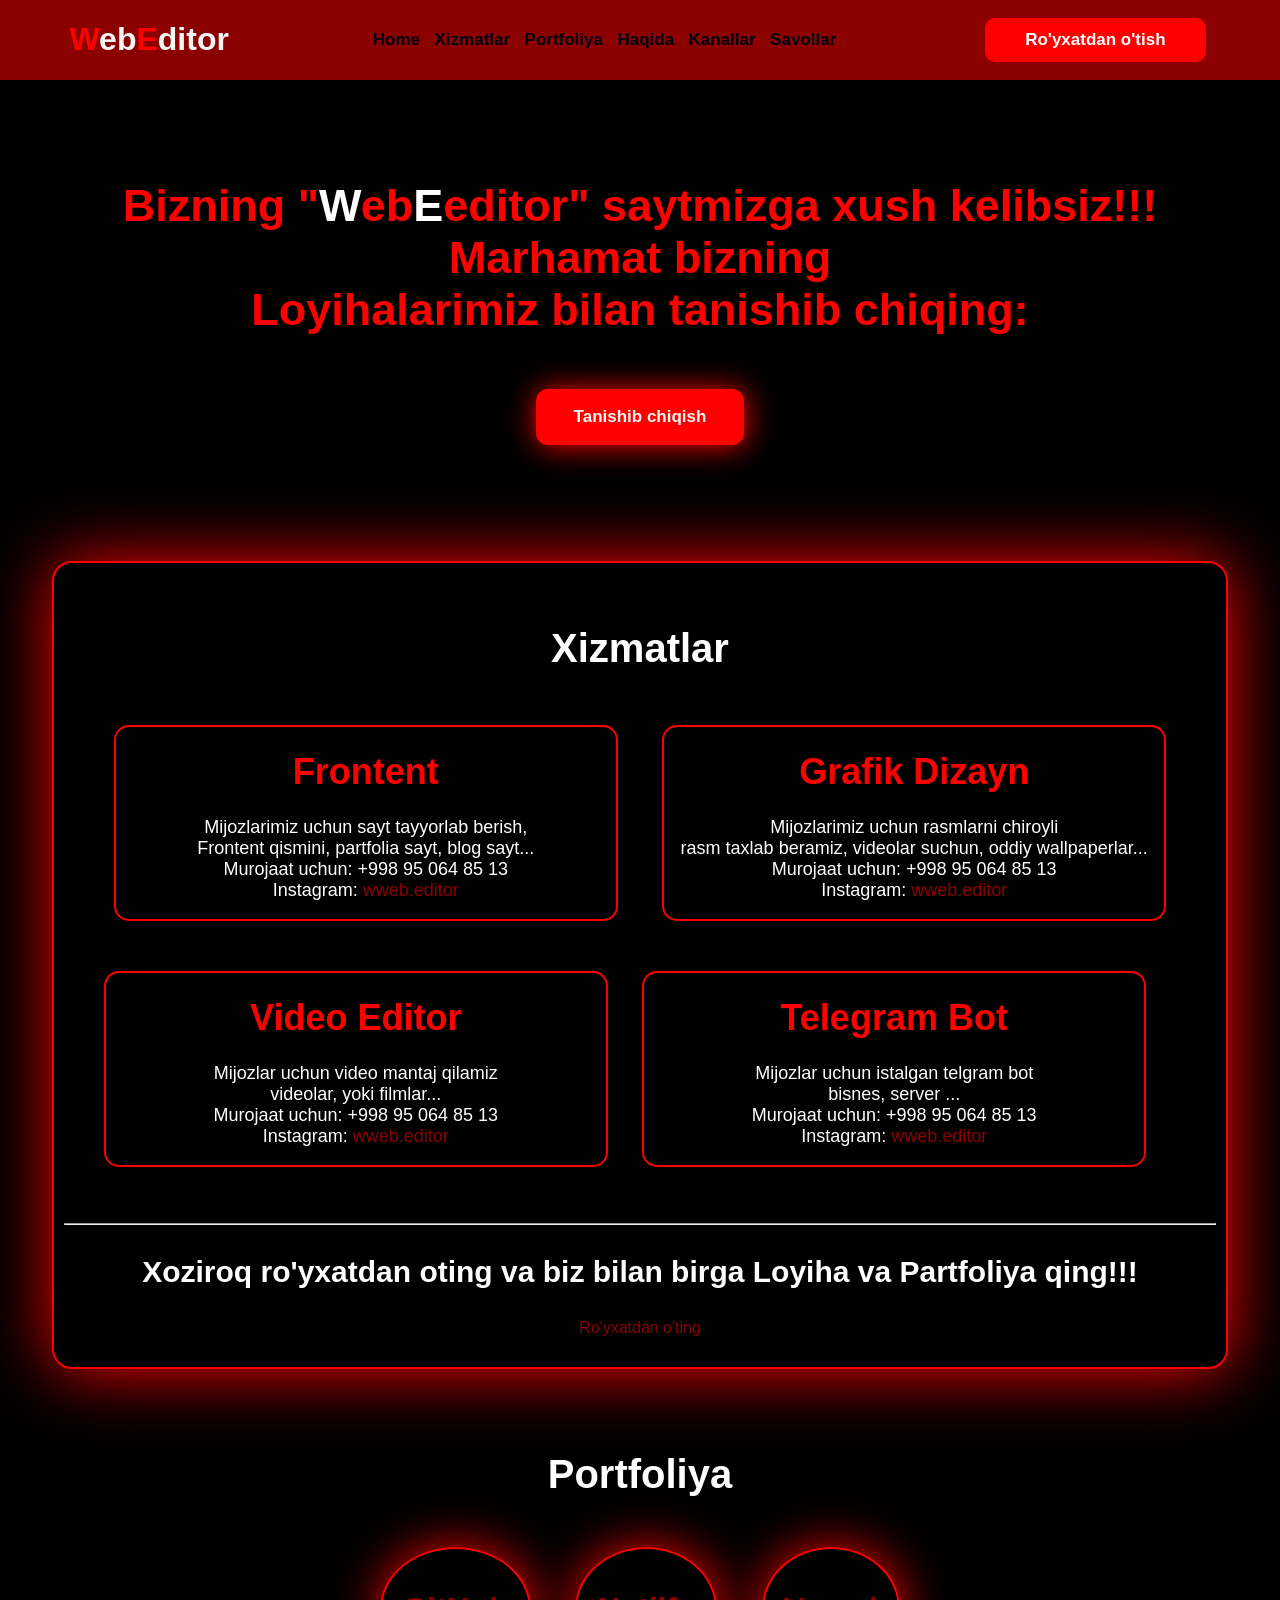
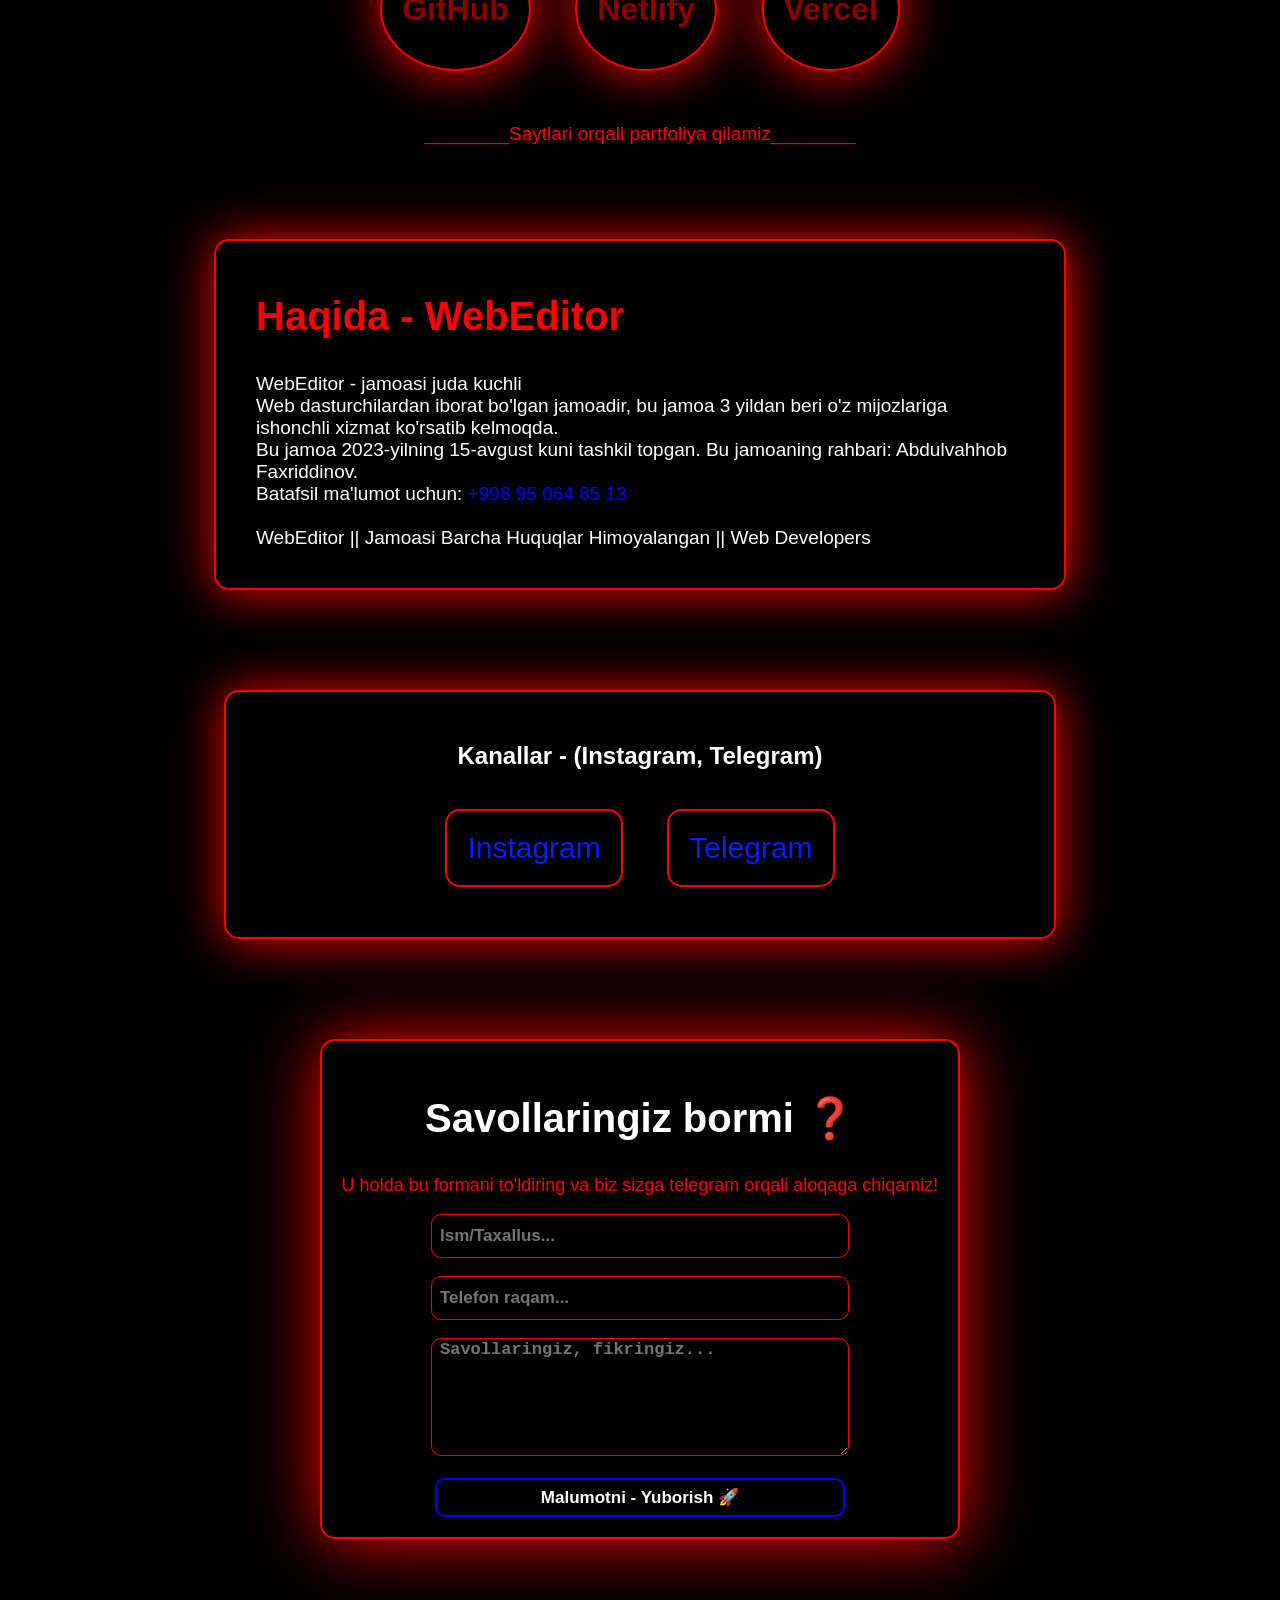
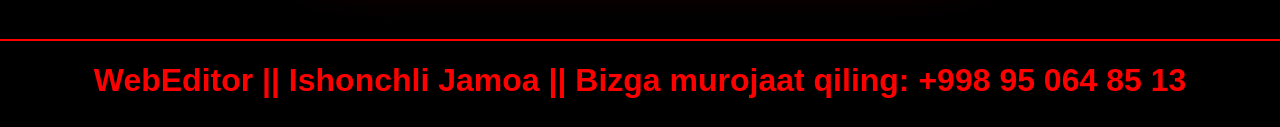
<file: index.html>
<!DOCTYPE html>
<html>
<head>
	<meta charset="UTF-8">
	<meta http-equiv="X-UA-Compatible" content="IE=edge">
	
	<title>WebEditor - Xizmatlar, Portfoliya, Web Dasturlash Jamoasi</title>
	<link rel="icon" sizes="20x30" href="wweb_editor.jpg" type="image/x-icon">

	<!-- RESPONSIVE -->
	<meta name="viewport" content="width=device-width, initial-scale=1.0">

	<!-- SEO (QIDIRUV UCHUN) -->
	<meta name="description" content="WebEditor - professional web dasturchilar jamoasi. Frontend, grafik dizayn, video montaj va Telegram bot xizmatlari.">
	<meta name="keywords" content="web dasturlash, frontend, telegram bot, grafik dizayn, portfolio, web xizmatlar">
	<meta name="author" content="WebEditor team">

	<!-- GOOGLE INDEX -->
	<meta name="robots" content="index, follow">

	<!-- OPEN GRAPH (TELEGRAM, INSTAGRAM UCHUN) -->
	<meta property="og:title" content="WebEditor - Professional Web Xizmatlar">
	<meta property="og:description" content="Frontend, dizayn, video montaj va Telegram bot xizmatlari. WebEditor jamoasi bilan ishlang!">
	<meta property="og:type" content="website">
	<meta property="og:url" content="https://webeditor.vercel.app">
	<meta property="og:image" content="wweb_editor.jpg">

	<!-- TWITTER CARD -->
	<meta name="twitter:card" content="summary_large_image">
	<meta name="twitter:title" content="WebEditor - Web Xizmatlar">
	<meta name="twitter:description" content="Frontend, dizayn va bot xizmatlari.">
	<meta name="twitter:image" content="wweb_editor.jpg">

	<!-- FAVICON -->
	<link rel="icon" href="favicon.ico" type="image/x-icon">

	<!-- CSS -->
	<link rel="stylesheet" type="text/css" href="in1style.css">
</head>
<body>

	<div class="div-center">
		<div class="div-inline">
			<header>
				<h1><span style="color: red;">W</span>eb<span style="color: red;">E</span>ditor</h1>

				<nav>
					<a href="#home-div">Home</a>
					<a href="#xizmatlar-div">Xizmatlar</a>
					<a href="#portfoliya-div">Portfoliya</a>
					<a href="#about-div">Haqida</a>
					<a href="#channel-div">Kanallar</a>
					<a href="#question-div">Savollar</a>
				</nav>


				<div class="div-btn-right">
					<a href="signup.html">
						<button>Ro'yxatdan o'tish</button>
					</a>
				</div>
			</header>


			<section id="home-div">
			<h1>Bizning "<span style="color: white;">W</span>eb<span style="color: white;">E</span>editor" saytmizga xush kelibsiz!!!<br>Marhamat bizning<br> Loyihalarimiz bilan tanishib chiqing:</h1>


			<div class="btn-div-logo">
				<a href="projects.html">
					<button class="btn-portfoliya">
						Tanishib chiqish
					</button>
				</a>
			</div>
			</section>


			<div id="xizmatlar-div" class="div-menu-center">
				<div class="div-menu">
					<h2>Xizmatlar</h2>

					<div class="div-ey">
						<div class="div-one">
							<h1>Frontent</h1>

							<p>Mijozlarimiz uchun sayt tayyorlab berish,<br> Frontent qismini, partfolia sayt, blog sayt...<br>Murojaat uchun: +998 95 064 85 13<br> Instagram: <a href="https://www.instagram.com/wweb.editor">wweb.editor</a> </p>
						</div>

						<div class="div-two">
							<h1>Grafik Dizayn</h1>

							<p>Mijozlarimiz uchun rasmlarni chiroyli<br> rasm taxlab beramiz, videolar suchun, oddiy wallpaperlar...<br>Murojaat uchun: +998 95 064 85 13<br> Instagram: <a href="https://www.instagram.com/wweb.editor">wweb.editor</a></p>
						</div>

						<div class="div-three">
							<h1>Video Editor</h1>

							<p>Mijozlar uchun video mantaj qilamiz<br> videolar, yoki filmlar...<br> Murojaat uchun: +998 95 064 85 13<br> Instagram: <a href="https://www.instagram.com/wweb.editor">wweb.editor</a></p>
						</div>

						<div class="div-four">
							<h1>Telegram Bot</h1>

							<p>Mijozlar uchun istalgan telgram bot<br> bisnes, server ... <br>Murojaat uchun: +998 95 064 85 13<br> Instagram: <a href="https://www.instagram.com/wweb.editor">wweb.editor</a></p>
						</div><br><br>

						<hr>

						<div class="div-signup">
							<h3>Xoziroq ro'yxatdan oting va biz bilan birga Loyiha va Partfoliya qing!!!</h3>

							<a href="signup.html">Ro'yxatdan o'ting</a>
						</div>
					</div>
				</div>
			</div>


			<div id="portfoliya-div" class="div-part-center">
				<div class="div-part">
					<h2>Portfoliya</h2>

					<div class="div-icons-center">
						<div class="div-icon1">
							<h1>GitHub</h1>
						</div>

						<div class="div-icon2">
							<h1>Netlify</h1>
						</div>

						<div class="div-icon3">
							<h1>Vercel</h1>
						</div>

						<p>________Saytlari orqali partfoliya qilamiz________</p>
					</div>
				</div>
			</div>


			<div id="about-div" class="div-about-center">
				<div class="div-about">
					<h2>Haqida - WebEditor</h2>

					<p>WebEditor - jamoasi juda kuchli<br> Web dasturchilardan iborat bo'lgan jamoadir, bu jamoa 3 yildan beri o'z mijozlariga ishonchli xizmat ko'rsatib kelmoqda.<br> Bu jamoa 2023-yilning 15-avgust kuni tashkil topgan. Bu jamoaning rahbari: Abdulvahhob Faxriddinov.<br>Batafsil ma'lumot uchun: <span style="color: blue;">+998 95 064 85 13</span><br><br> WebEditor || Jamoasi Barcha Huquqlar Himoyalangan || Web Developers</p>
				</div>
			</div>

			<div class="div-channel-center" id="channel-div">
				<div class="div-channel">
					<h2>Kanallar - (Instagram, Telegram)</h2>

					<div class="c-1">
						<a href="https://www.instagram.com/wweb.editor">Instagram</a>
					</div>

					<div class="c-2">
						<a href="https://t.me/wwebeditor">Telegram</a>
					</div>
				</div>
			</div>


			<div id="question-div" class="div-question-center">
				<div class="div-question">
					<h2>Savollaringiz bormi ❓</h2>
					<p>U holda bu formani to'ldiring va biz sizga telegram orqali aloqaga chiqamiz!</p>

					<form id="formQuestion">
						<input type="text" name="ism" id="ism" placeholder="Ism/Taxallus..." required="malumotni kiriting..."><br><br>

						<input type="tel" name="telefon" id="tel" placeholder="Telefon raqam..." required="malumotni kiriting..."><br><br>

						<textarea rows="6" placeholder="Savollaringiz, fikringiz..."></textarea><br><br>

						<button type="submit">Malumotni - Yuborish 🚀</button>
					</form>

					<script type="text/javascript" src="inscript.js"></script>
				</div>
			</div>


			<footer class="footer">
				<h1>WebEditor || Ishonchli Jamoa || Bizga murojaat qiling: +998 95 064 85 13 </h1>
			</footer>
		</div>
	</div>

</body>
</html>
</file>
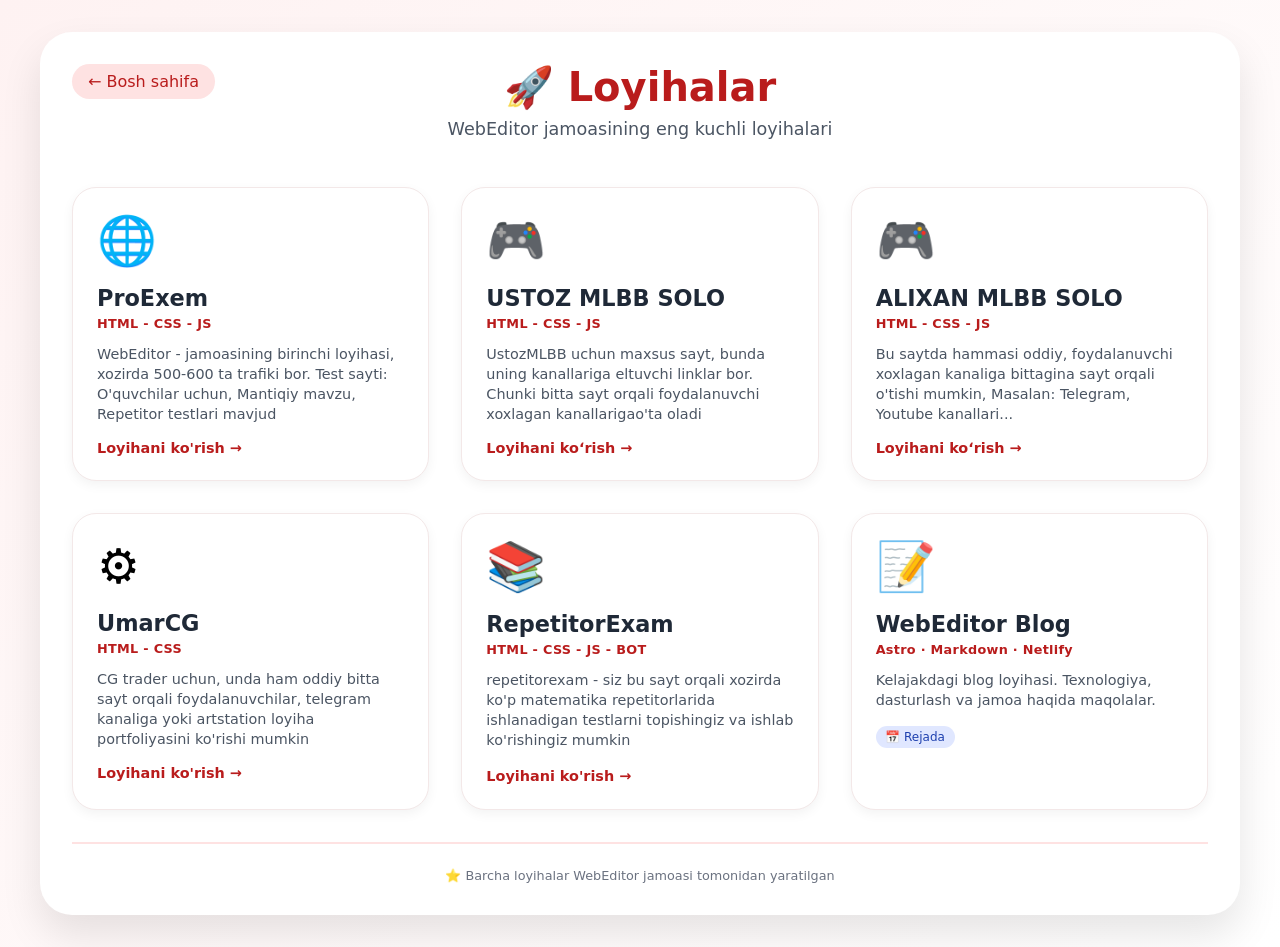
<file: projects.html>
<!DOCTYPE html>
<html lang="uz">
<head>
    <meta charset="UTF-8">
    <meta http-equiv="X-UA-Compatible" content="IE=edge">
    
    <title>Loyihalar | ProExem - WebEditor Portfolio</title>
    <link rel="icon" sizes="20x30" href="wweb_editor.jpg" type="image/x-icon">

    <!-- RESPONSIVE -->
    <meta name="viewport" content="width=device-width, initial-scale=1.0">

    <!-- SEO -->
    <meta name="description" content="WebEditor jamoasining eng yaxshi loyihalari. ProExem, RepetitorExam, MLBB saytlar va boshqa web loyihalarni ko‘ring.">
    <meta name="keywords" content="portfolio, web loyihalar, ProExem, WebEditor, frontend, HTML CSS JS saytlar">
    <meta name="author" content="WebEditor team">

    <!-- GOOGLE INDEX -->
    <meta name="robots" content="index, follow">

    <!-- OPEN GRAPH (Telegram / Instagram preview) -->
    <meta property="og:title" content="WebEditor Loyihalari | Portfolio">
    <meta property="og:description" content="WebEditor jamoasining real ishlangan loyihalari: ProExem, RepetitorExam va boshqa saytlar.">
    <meta property="og:type" content="website">
    <meta property="og:url" content="https://webeditor.vercel.app/projects.html">
    <meta property="og:image" content="wweb_editor.jpg">

    <!-- TWITTER -->
    <meta name="twitter:card" content="summary_large_image">
    <meta name="twitter:title" content="WebEditor Loyihalari">
    <meta name="twitter:description" content="Eng kuchli web loyihalarni ko‘ring.">
    <meta name="twitter:image" content="https://your-portfolio-link.com/preview.jpg">

    <!-- FAVICON -->
    <link rel="icon" type="image/jpeg" href="wweb_editor.jpg">

    <!-- CSS -->
    <link rel="stylesheet" href="prostyle.css">
</head>
<body>
    <div class="portfolio-container">
        <div class="header">
            <a href="index.html" class="back-btn">← Bosh sahifa</a>
            <h1>🚀 Loyihalar</h1>
            <p>WebEditor jamoasining eng kuchli loyihalari</p>
        </div>

        <div class="projects-grid">
            <!-- Loyiha 1: ProExem -->
            <div class="project-card">
                <div class="project-icon">🌐</div>
                <h3>ProExem</h3>
                <div class="tech">HTML - CSS - JS</div>
                <p>WebEditor - jamoasining birinchi loyihasi, xozirda 500-600 ta trafiki bor. Test sayti: O'quvchilar uchun, Mantiqiy mavzu, Repetitor testlari mavjud</p>
                <div class="links">
                    <a href="https://proexem.netlify.app" class="demo-link" target="_blank">Loyihani ko'rish →</a>
                </div>
            </div>

            <!-- Loyiha 2: Jamoa sahifasi -->
            <div class="project-card">
                <div class="project-icon">🎮</div>
                <h3>USTOZ MLBB SOLO</h3>
                <div class="tech">HTML - CSS - JS</div>
                <p>UstozMLBB uchun maxsus sayt, bunda uning kanallariga eltuvchi linklar bor. Chunki bitta sayt orqali foydalanuvchi xoxlagan kanallarigao'ta oladi</p>
                <div class="links">
                    <a href="https://ustozmlbb.netlify.app" class="demo-link">Loyihani koʻrish →</a>
                </div>
            </div>

            <!-- Loyiha 3: Yordam tizimi -->
            <div class="project-card">
                <div class="project-icon">🎮</div>
                <h3>ALIXAN MLBB SOLO</h3>
                <div class="tech">HTML - CSS - JS</div>
                <p>Bu saytda hammasi oddiy, foydalanuvchi xoxlagan kanaliga bittagina sayt orqali o'tishi mumkin, Masalan: Telegram, Youtube kanallari...</p>
                <div class="links">
                    <a href="https://alixanmlbb.netlify.app" class="demo-link">Loyihani koʻrish →</a>
                </div>
            </div>

            <!-- Loyiha 4: Robototexnika -->
            <div class="project-card">
                <div class="project-icon">⚙️</div>
                <h3>UmarCG</h3>
                <div class="tech">HTML - CSS</div>
                <p>CG trader uchun, unda ham oddiy bitta sayt orqali foydalanuvchilar, telegram kanaliga yoki artstation loyiha portfoliyasini ko'rishi mumkin</p>
                <div class="links">
                    <a class="demo-link" href="https://umarcgtrader.netlify.app">Loyihani ko'rish →</a>
                </div>
            </div>

            <div class="project-card">
                <div class="project-icon">
                    📚
                </div>
                <h3>RepetitorExam</h3>
                <div class="tech">
                    HTML - CSS - JS - BOT
                </div>
                <p>repetitorexam - siz bu sayt orqali xozirda ko'p matematika repetitorlarida ishlanadigan testlarni topishingiz va ishlab ko'rishingiz mumkin</p>
                <a class="demo-link" href="https://repetitorexam.netlify.app">Loyihani ko'rish →</a>
            </div>

            <!-- Loyiha 5: WebEditor Blog (kelajak) -->
            <div class="project-card">
                <div class="project-icon">📝</div>
                <h3>WebEditor Blog</h3>
                <div class="tech">Astro · Markdown · Netlify</div>
                <p>Kelajakdagi blog loyihasi. Texnologiya, dasturlash va jamoa haqida maqolalar.</p>
                <div class="links">
                    <span class="status future">📅 Rejada</span>
                </div>
            </div>
        </div>

        <div class="footer">
            <p>⭐ Barcha loyihalar WebEditor jamoasi tomonidan yaratilgan</p>
        </div>
    </div>
</body>
</html>
</file>
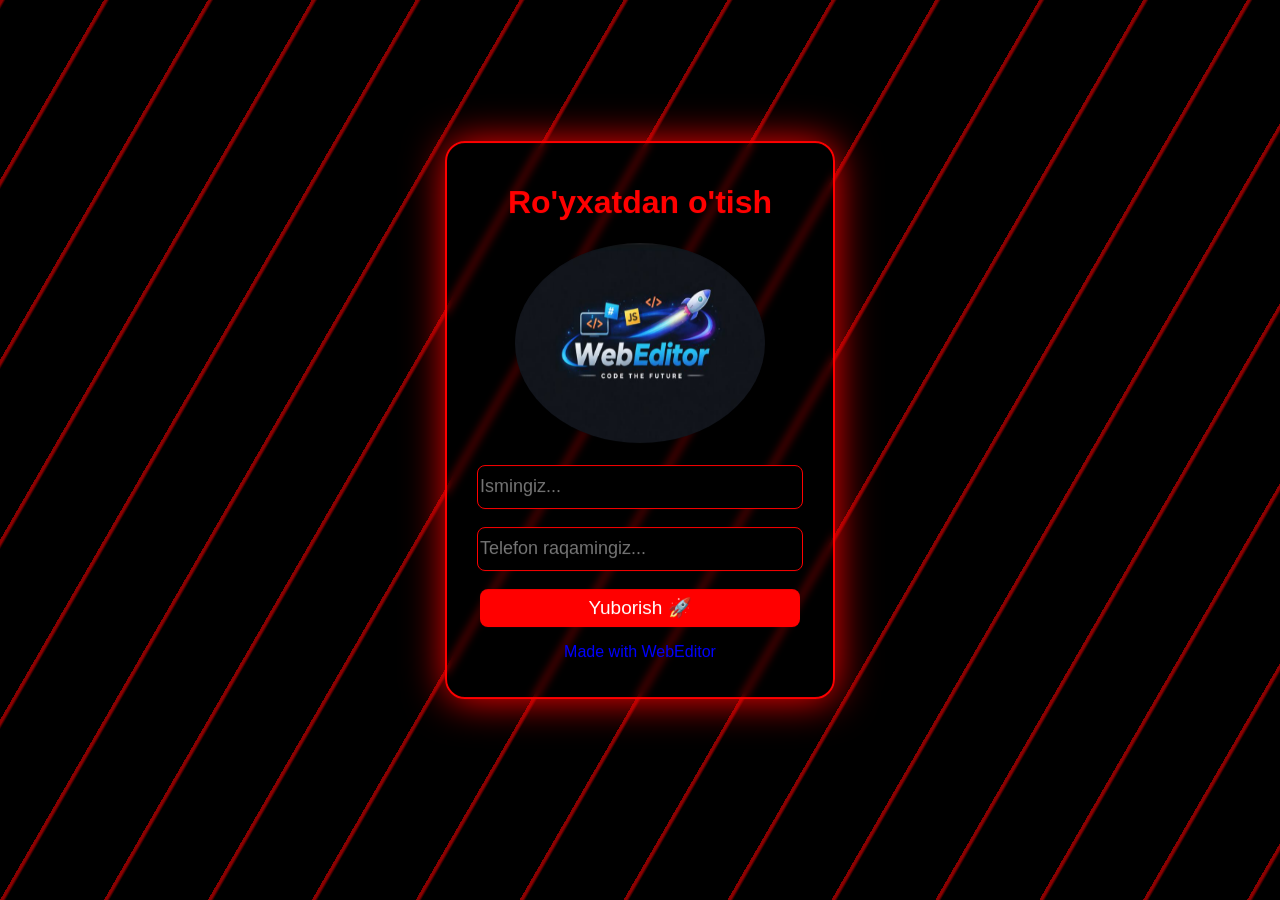
<file: signup.html>
<!DOCTYPE html>
<html>
<head>
	<meta charset="UTF-8">
	<meta http-equiv="X-UA-Compatible" content="IE=edge">

	<title>Ro'yxatdan o'tish | WebEditor</title>

	<!-- RESPONSIVE -->
	<meta name="viewport" content="width=device-width, initial-scale=1.0">

	<!-- SEO -->
	<meta name="description" content="WebEditor jamoasiga ro‘yxatdan o‘ting. Web dasturlash, frontend, dizayn va boshqa xizmatlardan foydalaning.">
	<meta name="keywords" content="ro'yxatdan o'tish, web xizmatlar, WebEditor, frontend, telegram bot, dizayn xizmatlari">
	<meta name="author" content="WebEditor team">

	<!-- GOOGLE INDEX -->
	<meta name="robots" content="index, follow">

	<!-- OPEN GRAPH (Telegram, Instagram preview) -->
	<meta property="og:title" content="WebEditor - Ro'yxatdan o'tish">
	<meta property="og:description" content="WebEditor xizmatlaridan foydalanish uchun hoziroq ro‘yxatdan o‘ting!">
	<meta property="og:type" content="website">
	<meta property="og:url" content="https://webeditor.vercel.app/signup.html">
	<meta property="og:image" content="wweb_editor.jpg">

	<!-- TWITTER -->
	<meta name="twitter:card" content="summary_large_image">
	<meta name="twitter:title" content="WebEditor - Signup">
	<meta name="twitter:description" content="Hoziroq ro‘yxatdan o‘ting va xizmatlardan foydalaning.">
	<meta name="twitter:image" content="https://your-signup-link.com/preview.jpg">

	<!-- FAVICON -->
	<link rel="icon" type="image/jpeg" href="wweb_editor.jpg">

	<!-- CSS -->
	<link rel="stylesheet" type="text/css" href="sign_style.css">
</head>
<body>

	<div class="div-center">
		<div class="div-inline">
			<h1>Ro'yxatdan o'tish</h1>

			<img src="wweb_editor.jpg"><br><br>

			<form id="WebEditor">
				<input type="text" name="ism" required="Ismingizni kiriting" id="ism" placeholder="Ismingiz..."><br><br>

				<input type="tel" name="telefon" id="tel"required="Telefon raqamni kiriting" placeholder="Telefon raqamingiz..."><br><br>

				<button type="submit">Yuborish 🚀</button>
			</form>
			<p>Made with WebEditor</p>
		</div>

		<script type="text/javascript" src="signscript.js"></script>
	</div>

</body>
</html>
</file>
<file: in1style.css>
body {
	font-family: Helvetica;
	margin: 0;
	padding: 0;
	background-color: #000;
}

header {
	background-color: darkred;
	text-align: center;
	display: flex;
	align-items: center;
	justify-content: space-around;

	position: sticky;
	top: 0;
	z-index: 10000;
}

header h1 {
	color: whitesmoke;
}

header a {
	font-size: 17px;
	color: #000010;
	margin: 5px;
	text-decoration: none;
	font-weight: bolder;
	transition: all 0.6s ease;
}

header a:hover {
	text-decoration: underline;
}


header button {
	background-color: red;
	color: white;
	padding: 12px 40px;
	border-radius: 10px;
	border: none;
	font-size: 17px;
	font-weight: bolder;
	transition: all 0.5s ease;
}

header button:hover {
	cursor: pointer;
	transform: scale(1.05);
}


/*Section Tegi*/

section {
	text-align: center;
}

section h1 {
	margin-top: 100px;
	color: red;
    animation: fadeInDown 0.9s ease;
    font-size: 45px;
}

/*BUTTONS P L*/

.btn-div-logo {
	padding:1px;
}

.btn-portfoliya, .btn-loyiha {
	background-color: red;
	color: whitesmoke;
	padding: 18px 38px;
	margin: 15px;
	animation: fadeInDown 0.9s ease;
	border-radius: 12px;
	box-shadow: 1px 1px 30px red;
	font-size: 17px;
	font-weight: bolder;
	transition: all 0.4s ease;
	cursor: pointer;
	border: none;
}

.btn-portfoliya:hover, .btn-loyiha:hover {
	transform: scale(1.06);
}

/*Keyfreme*/

@keyframes fadeInDown {
	0% {
		transform: translateY(-30px);
	}
	100% {
		opacity: 9;
		transform: translateY(0);
	}
}


/*Div Menu*/

.div-menu-center {
	text-align: center;
}

.div-menu h2 {
	color: white;
	font-size: 40px;
	text-align: center;
}

.div-signup h3 {
	color: white;
	font-size: 30px;
}


.div-menu {
	margin-top: 100px;
	display: inline-block;
	width: 90%;
	text-align: center;
	border-radius: 20px;
	border: 2px solid red;
	box-shadow: 1px 1px 70px red;
	padding: 30px 10px;
}

.div-ey a {
	color: darkred;
	text-decoration: none;
}

.div-ey a:hover {
	text-decoration: underline;
}

.div-one {
	display: inline-block;
	background-color: #000;
	color: white;
	text-align: center;
	border-radius: 15px;
	border: 2px solid red;
	font-size: 18px;
	width: 500px;
	margin: 20px;
}

.div-two {
	display: inline-block;
	color: white;
	text-align: center;
	border-radius: 15px;
	border: 2px solid red;
	font-size: 18px;
	width: 500px;
	margin: 20px;
}

.div-three {
	display: inline-block;
	color: white;
	text-align: center;
	border-radius: 15px;
	border: 2px solid red;
	font-size: 18px;
	width: 500px;
}

.div-four {
	display: inline-block;
	color: white;
	text-align: center;
	border-radius: 15px;
	border: 2px solid red;
	font-size: 18px;
	width: 500px;
	margin: 30px;
}

.div-one h1 {
	color: red;
}
.div-two h1 {
	color: red;
}

.div-three h1 {
	color: red;
}

.div-four h1 {
	color: red;
}

/*Portfoliya*/

.div-part-center {
	text-align: center;
}

.div-part {
	margin-top: 40px;
	text-align: center;
	display: inline-block;
	width: 50%;
	padding: 10px;
}

.div-part h2 {
	color: white;
	font-size: 40px;
}

.div-part p {
	color: red;
	margin-top: 50px;
	font-size: 19px;
}

.div-icons-center {
	text-align: center;
	display: inline-block;
	padding: 15px 30px;
}

.div-icon1, .div-icon2 {
	display: inline-block;
	border: 2px solid red;
	border-radius: 100%;
	color: darkred;
	padding: 20px;
	margin: 2px 20px;
	box-shadow: 1px 1px 50px red;
}

.div-icon1:hover, .div-icon2:hover {
	background-color: red;
	color: whitesmoke;
	cursor: default;
}

.div-icon3:hover {
	background-color: red;
	color: whitesmoke;
	cursor: default;
}

.div-icon3 {
	display: inline-block;
	border: 2px solid red;
	color: darkred;
	padding: 20px;
	margin: 2px 20px;
	border-radius: 50%;
	box-shadow: 1px 1px 50px red;
}

/*Div Haqida*/


.div-about-center {
	text-align: center;
}

.div-about {
	display: inline-block;
	text-align: left;
	padding: 20px 40px;
	margin-top: 50px;
	border-radius: 15px;
	border: 2px solid red;
	box-shadow: 1px 1px 50px red;
	width: 60%;
	color: white;
	font-size: 19px;
}

.div-about h2 {
	color: red;
	font-size: 40px;
}


/*Channells*/

.div-channel-center {
	text-align: center;
}

.div-channel {
	display: inline-block;
	border-radius: 15px;
	border: 2px solid red;
	box-shadow: 1px 1px 50px red;
	margin-top: 100px;
	color: white;
	padding: 30px;
	width: 60%;
}

.c-1, .c-2 {
	display: inline-block;
	margin: 20px;
	border-radius: 15px;
	border: 2px solid red;
	padding: 20px;
	font-size: 30px;
}

.c-1 a, .c-2 a {
	text-decoration: none;
	color: #0020ff;
}

.c-1 a:hover, .c-2 a:hover {
	text-decoration: underline;
}

/*Form Question*/

.div-question-center {
	text-align: center;
}

.div-question {
	margin-top: 100px;
	display: inline-block;
	border-radius: 15px;
	border: 2px solid red;
	padding: 1px 20px;
	color: white;
	padding: 20px 20px;
	box-shadow: 1px 1px 70px red;
}

.div-question h2 {
	font-size: 40px;
}

.div-question p {
	font-size: 18px;
	color: red;
}

input {
	width: 400px;
	height: 40px;
	border-radius: 10px;
	border: 1px solid red;
	background-color: #000;
	color: blue;
	font-size: 17px;
	font-weight: bolder;
	padding: 1px 8px;
}

input:focus {
	box-shadow: 1px 1px 40px red;
}

textarea {
	width: 400px;
	padding: 1px 8px;
	background-color: #000;
	color: blue;
	font-size: 17px;
	font-weight: bolder;
	border: 1px solid red;

	border-radius: 10px;
}

textarea:focus {
	box-shadow: 1px 1px 20px red;
}

form button {
	background-color: #000;
	color: white;
	width: 410px;
	height: 39px;
	font-size: 17px;
	font-weight: bolder;
	border: 2px solid blue;
	border-radius: 10px;
	padding: 1px 8px;
	transition: all 0.5s ease;
	cursor: pointer;
}

form button:hover {
	background-color: #0020ff;
}

/*Footer tegi divvvvs*/


.footer {
	display: block;
	text-align: center;
	color: red;
	margin-top: 100px;
	border-top: 2px solid red;
}


@media(max-width: 500px) {
	header {
		display: block;
		border-radius: 60px;
		margin: 40px 20px;
		box-shadow: 1px 1px 30px red;
	}

	.div-menu h2 {
		font-size: 40px;
		margin-top: 20px;
	}

	.div-icons-center p {
		display: none;
	}

	.div-btn-right {
		display: none;
	}

	section h1 {
		font-size: 30px;
	}

	.div-one {
		width: 400px;
		margin: 20px;
	}

	.div-two {
		width: 400px;
	}

	.div-three {
		width: 400px;
		margin: 20px;
	}

	.div-four {
		width: 400px;
	}
}

@media(max-width: 375px) {
	header {
		display: block;
		text-align: center;
		margin: 10px;
	}

	section h1 {
		margin-top: 40px;
	}

	.div-one {
		width: 300px;
		margin: 20px;
	}

	.div-two {
		width: 300px;
	}

	.div-three {
		width: 300px;
		margin: 20px;
	}

	.div-four {
		width: 300px;
	}

	.div-part {
		width: 70%;
	}

	.footer {
		font-size: 15px;
	}

	.div-btn-right {
		background-color: red;
	}

	.div-signup h3 {
		font-size: 25px;
	}

	.div-signup a {
		font-size: 19px;
		text-decoration: underline;
	}

	.div-question {
		border: none;
		box-shadow: none;
	}

	.div-question h2 {
		margin-top: -30px;
		font-size: 30px;
	}

	.div-question p {
		font-size: 17px;
	}

	form input {
		width: 300px;
	}

	textarea {
		width: 300px;
	}

	form button {
		width: 310px;
	}
}
</file>
<file: prostyle.css>
* {
    margin: 0;
    padding: 0;
    box-sizing: border-box;
}

body {
    font-family: 'Segoe UI', system-ui, sans-serif;
    background: linear-gradient(135deg, #fef2f2 0%, #ffffff 100%);
    min-height: 100vh;
    padding: 2rem;
}

.portfolio-container {
    max-width: 1200px;
    margin: 0 auto;
    background: white;
    border-radius: 2rem;
    box-shadow: 0 20px 40px rgba(0, 0, 0, 0.1);
    padding: 2rem;
}

/* Header */
.header {
    text-align: center;
    margin-bottom: 3rem;
    position: relative;
}

.back-btn {
    position: absolute;
    left: 0;
    top: 0;
    text-decoration: none;
    color: #b91c1c;
    font-weight: 500;
    padding: 0.5rem 1rem;
    border-radius: 2rem;
    background: #fee2e2;
    transition: all 0.2s;
}

.back-btn:hover {
    background: #b91c1c;
    color: white;
}

.header h1 {
    font-size: 2.5rem;
    color: #b91c1c;
    margin-bottom: 0.5rem;
}

.header p {
    color: #4b5563;
    font-size: 1.1rem;
}

/* Grid */
.projects-grid {
    display: grid;
    grid-template-columns: repeat(auto-fit, minmax(300px, 1fr));
    gap: 2rem;
    margin-bottom: 2rem;
}

/* Karta */
.project-card {
    background: white;
    border-radius: 1.5rem;
    padding: 1.5rem;
    border: 1px solid #f3e8e8;
    transition: all 0.2s ease;
    box-shadow: 0 4px 12px rgba(0, 0, 0, 0.05);
}

.project-card:hover {
    transform: translateY(-4px);
    box-shadow: 0 12px 24px rgba(185, 28, 28, 0.1);
    border-color: #b91c1c;
}

.project-icon {
    font-size: 3rem;
    margin-bottom: 1rem;
}

.project-card h3 {
    font-size: 1.4rem;
    color: #1f2937;
    margin-bottom: 0.3rem;
}

.tech {
    font-size: 0.8rem;
    color: #b91c1c;
    font-weight: 600;
    margin-bottom: 0.8rem;
    letter-spacing: 0.3px;
}

.project-card p {
    color: #4b5563;
    line-height: 1.4;
    font-size: 0.9rem;
    margin-bottom: 1rem;
}

.links {
    display: flex;
    justify-content: space-between;
    align-items: center;
    margin-top: 0.5rem;
}

.demo-link {
    text-decoration: none;
    color: #b91c1c;
    font-weight: 600;
    font-size: 0.9rem;
    transition: color 0.2s;
}

.demo-link:hover {
    color: #7f1a1a;
    text-decoration: underline;
}

.status {
    font-size: 0.75rem;
    padding: 0.25rem 0.6rem;
    border-radius: 2rem;
    background: #f3f4f6;
    color: #6b7280;
}

.status.paused {
    background: #fee2e2;
    color: #b91c1c;
}

.status.preparing {
    background: #fef3c7;
    color: #b45309;
}

.status.future {
    background: #e0e7ff;
    color: #1e40af;
}

/* Footer */
.footer {
    text-align: center;
    padding-top: 1.5rem;
    border-top: 2px solid #fee2e2;
    color: #6b7280;
    font-size: 0.8rem;
}

/* Mobil */
@media (max-width: 768px) {
    body {
        padding: 1rem;
    }
    
    .portfolio-container {
        padding: 1.2rem;
    }
    
    .header h1 {
        font-size: 1.8rem;
    }
    
    .back-btn {
        position: static;
        display: inline-block;
        margin-bottom: 1rem;
    }
    
    .projects-grid {
        gap: 1rem;
    }
}
</file>
<file: sign_style.css>
body {
	background-color: #000;
	font-family: Helvetica;
	overflow: hidden;
	margin: 0;
	position: relative;
	height: 80vh;
}

body::before {
	content: "";
	position: fixed;           /* absolute emas */
	top: 0;
	left: 0;
	width: 100vw;
	height: 100vh;

	background-image: repeating-linear-gradient(
		120deg,
		darkred,
		darkred,
		transparent 5px,
		transparent 90px
	);

	background-size: 100% 200%;
	background-position: 0 0;

	animation: rain 5.9s linear infinite;

	pointer-events: none;      /* interactionni buzmasin */
	z-index: -1;
}

@keyframes rain {
	from {
		background-position: 0 -100%;
	}
	to {
		background-position: 0 0;
	}
}

.div-center {
	text-align: center;
	margin-top: 60px;
}

.div-inline {
	position: absolute;
	top: 50%;
	left: 50%;
	transform: translate(-50%, -50%);
	text-align: center;
	border: 2px solid red;
	border-radius: 20px;
	padding: 20px 30px;
	box-shadow: 1px 1px 40px red;
	backdrop-filter: blur(4px);
}

@media(max-width: 375px) {
	.div-inline {
		border: none;
		box-shadow: none;
		backdrop-filter: blur(0.3px);
	}
	input {
		width: 340px;
		height: 50px;
		font-size: 19px;
	}

	button {
		height: 40px;
	}
}

.div-inline h1 {
	color: red;
}

img {
	border-radius: 50%;
	width: 250px;
	height: 200px;
}

p {
	color: blue;
}

input {
	width: 320px;
	height: 40px;
	background-color: #000;
	color: blue;
	border-radius: 8px;
	border: 1px solid red;
	font-size: 18px;
}

button {
	background-color: red;
	color: white;
	font-size: 19px;
	width: 320px;
	height: 38px;
	border-radius: 8px;
	border: none;
	transition: all 0.4s ease;
	cursor: pointer;
}

button:hover {
	background-color: darkred;
	transform: scale(1.05);
}
</file>
